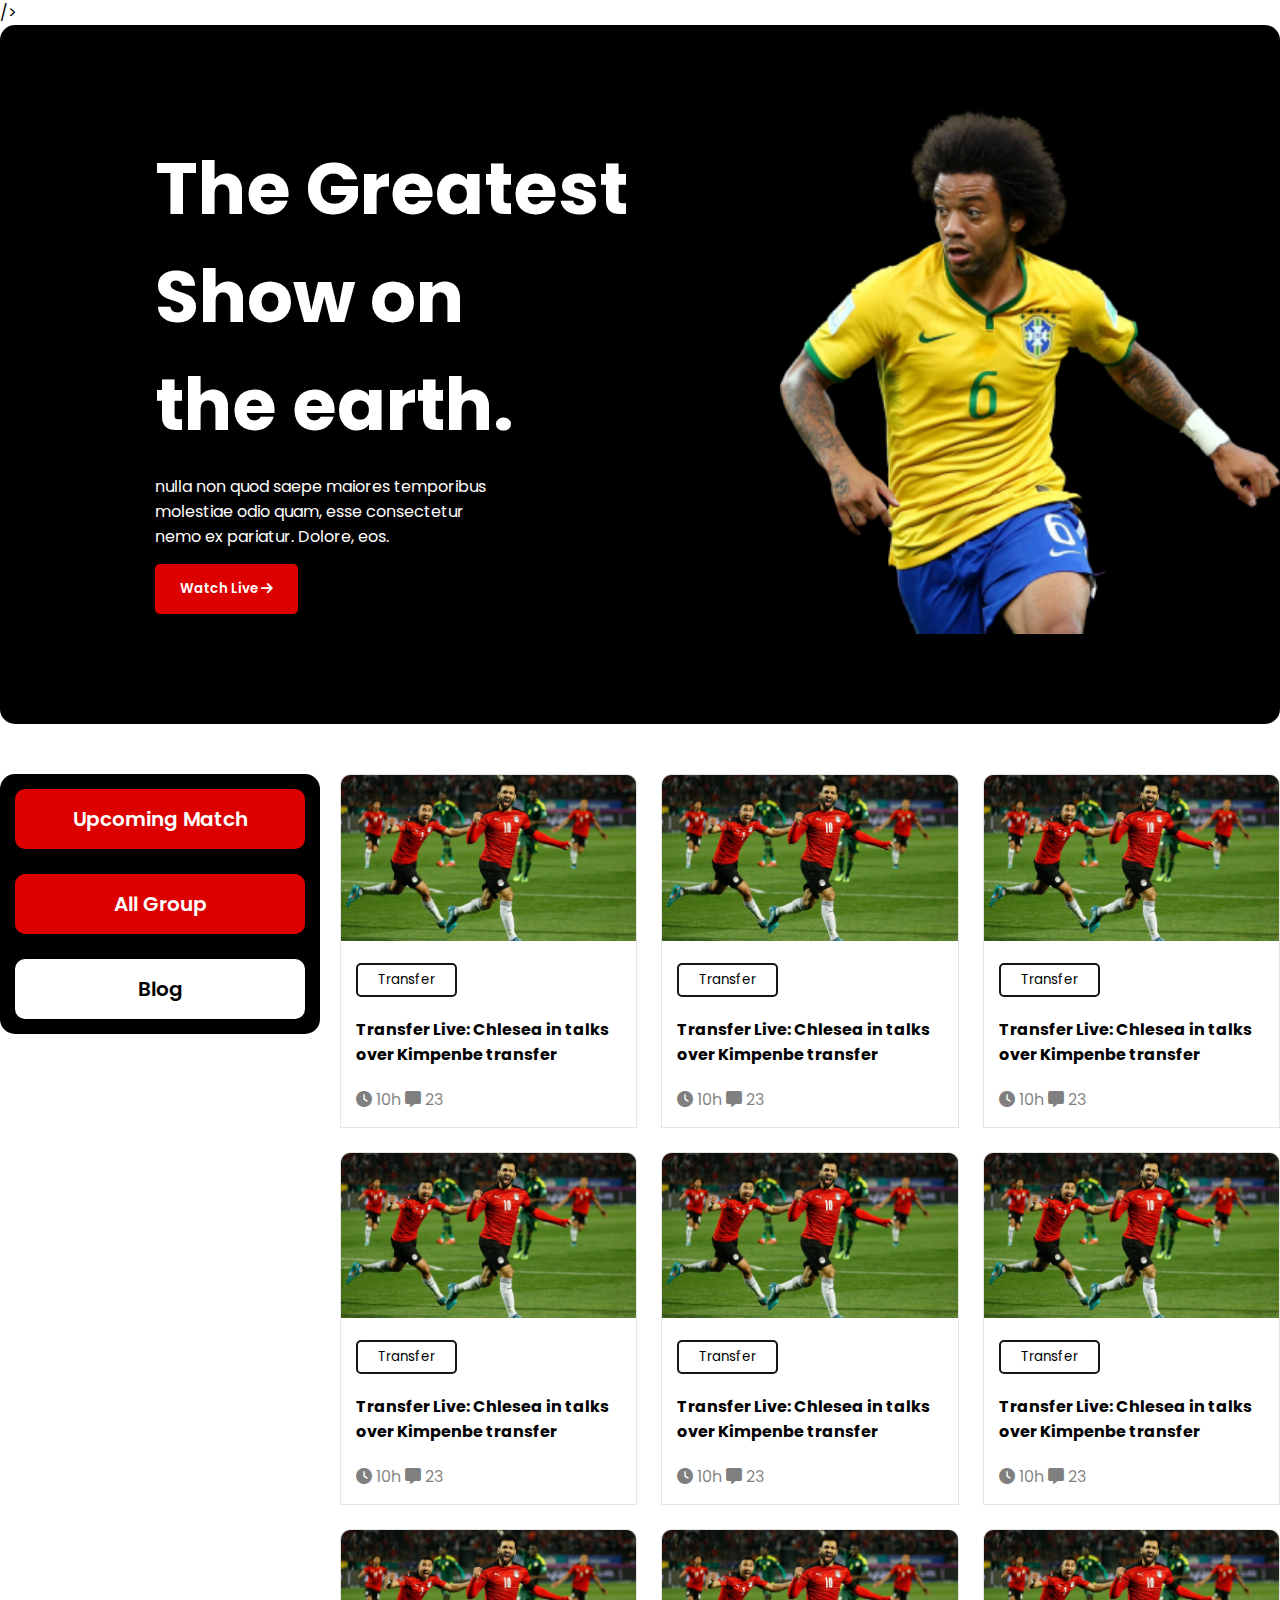
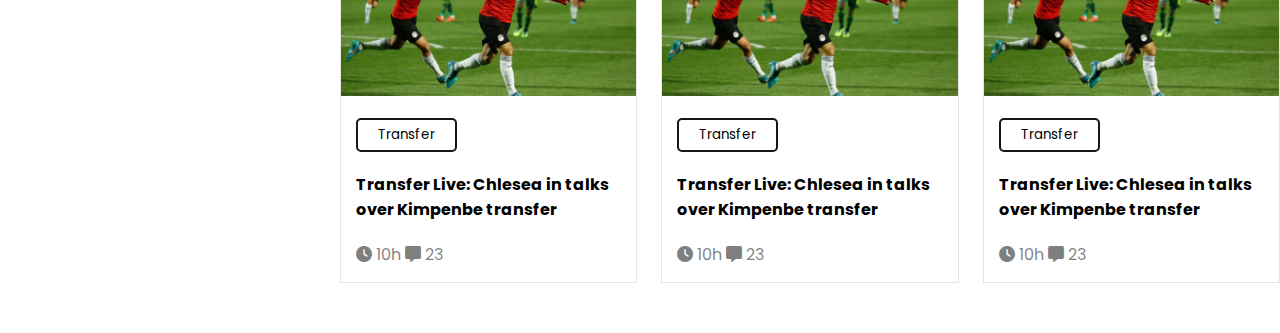
<file: index.html>
<!DOCTYPE html>
<html lang="en">
  <head>
    <meta charset="UTF-8" />
    <meta name="viewport" content="width=device-width, initial-scale=1.0" />
    <title>World Cup</title>
    <link rel="stylesheet" href="./styles/style.css" />
    <link
      rel="stylesheet"
      href="https://cdnjs.cloudflare.com/ajax/libs/font-awesome/6.7.2/css/all.min.css"
      integrity="sha512-Evv84Mr4kqVGRNSgIGL/F/aIDqQb7xQ2vcrdIwxfjThSH8CSR7PBEakCr51Ck+w+/U6swU2Im1vVX0SVk9ABhg=="
      crossorigin="anonymous"
      referrerpolicy="no-referrer"
      <link
      rel="preconnect"
      href="https://fonts.googleapis.com"
    />
    <link rel="preconnect" href="https://fonts.gstatic.com" crossorigin />
    <link
      href="https://fonts.googleapis.com/css2?family=Poppins:ital,wght@0,100;0,200;0,300;0,400;0,500;0,600;0,700;0,800;0,900;1,100;1,200;1,300;1,400;1,500;1,600;1,700;1,800;1,900&display=swap"
      rel="stylesheet"
    />
    />
  </head>
  <body>
    <header>
      <!-- banner section -->
      <section class="banner container">
        <div class="banner-content">
          <h2>The Greatest <br />Show on <br />the earth.</h2>
          <p>
            nulla non quod saepe maiores temporibus molestiae odio quam, esse
            consectetur nemo ex pariatur. Dolore, eos.
          </p>
          <button class="btn">
            Watch Live <i class="fa-solid fa-arrow-right"></i>
          </button>
        </div>

        <div class="banner-image">
          <img src="./assets/Banner Image.png" alt="" />
        </div>
      </section>
    </header>

    <!-- main section -->
    <section class="upcoming-section container">
      <div class="upcoming-left-section">
        <button class="btn">Upcoming Match</button>
        <button class="btn">All Group</button>
        <button class="btn">Blog</button>
      </div>
      <div class="upcoming-right-section">
        <div class="card">
          <img src="./assets/Blog Image.png" alt="" />
          <div class="card-content">
            <button>Transfer</button>
            <h4>Transfer Live: Chlesea in talks over Kimpenbe transfer</h4>
            <div class="card-bottom">
              <span><i class="fa-solid fa-clock"></i> 10h</span>
              <span><i class="fa-solid fa-message"></i> 23</span>
            </div>
          </div>
        </div>

        <div class="card">
          <img src="./assets/Blog Image.png" alt="" />
          <div class="card-content">
            <button>Transfer</button>
            <h4>Transfer Live: Chlesea in talks over Kimpenbe transfer</h4>
            <div class="card-bottom">
              <span><i class="fa-solid fa-clock"></i> 10h</span>
              <span><i class="fa-solid fa-message"></i> 23</span>
            </div>
          </div>
        </div>
        <div class="card">
          <img src="./assets/Blog Image.png" alt="" />
          <div class="card-content">
            <button>Transfer</button>
            <h4>Transfer Live: Chlesea in talks over Kimpenbe transfer</h4>
            <div class="card-bottom">
              <span><i class="fa-solid fa-clock"></i> 10h</span>
              <span><i class="fa-solid fa-message"></i> 23</span>
            </div>
          </div>
        </div>
        <div class="card">
          <img src="./assets/Blog Image.png" alt="" />
          <div class="card-content">
            <button>Transfer</button>
            <h4>Transfer Live: Chlesea in talks over Kimpenbe transfer</h4>
            <div class="card-bottom">
              <span><i class="fa-solid fa-clock"></i> 10h</span>
              <span><i class="fa-solid fa-message"></i> 23</span>
            </div>
          </div>
        </div>
        <div class="card">
          <img src="./assets/Blog Image.png" alt="" />
          <div class="card-content">
            <button>Transfer</button>
            <h4>Transfer Live: Chlesea in talks over Kimpenbe transfer</h4>
            <div class="card-bottom">
              <span><i class="fa-solid fa-clock"></i> 10h</span>
              <span><i class="fa-solid fa-message"></i> 23</span>
            </div>
          </div>
        </div>
        <div class="card">
          <img src="./assets/Blog Image.png" alt="" />
          <div class="card-content">
            <button>Transfer</button>
            <h4>Transfer Live: Chlesea in talks over Kimpenbe transfer</h4>
            <div class="card-bottom">
              <span><i class="fa-solid fa-clock"></i> 10h</span>
              <span><i class="fa-solid fa-message"></i> 23</span>
            </div>
          </div>
        </div>
        <div class="card">
          <img src="./assets/Blog Image.png" alt="" />
          <div class="card-content">
            <button>Transfer</button>
            <h4>Transfer Live: Chlesea in talks over Kimpenbe transfer</h4>
            <div class="card-bottom">
              <span><i class="fa-solid fa-clock"></i> 10h</span>
              <span><i class="fa-solid fa-message"></i> 23</span>
            </div>
          </div>
        </div>
        <div class="card">
          <img src="./assets/Blog Image.png" alt="" />
          <div class="card-content">
            <button>Transfer</button>
            <h4>Transfer Live: Chlesea in talks over Kimpenbe transfer</h4>
            <div class="card-bottom">
              <span><i class="fa-solid fa-clock"></i> 10h</span>
              <span><i class="fa-solid fa-message"></i> 23</span>
            </div>
          </div>
        </div>
        <div class="card">
          <img src="./assets/Blog Image.png" alt="" />
          <div class="card-content">
            <button>Transfer</button>
            <h4>Transfer Live: Chlesea in talks over Kimpenbe transfer</h4>
            <div class="card-bottom">
              <span><i class="fa-solid fa-clock"></i> 10h</span>
              <span><i class="fa-solid fa-message"></i> 23</span>
            </div>
          </div>
        </div>
      </div>
    </section>
  </body>
</html>
</file>
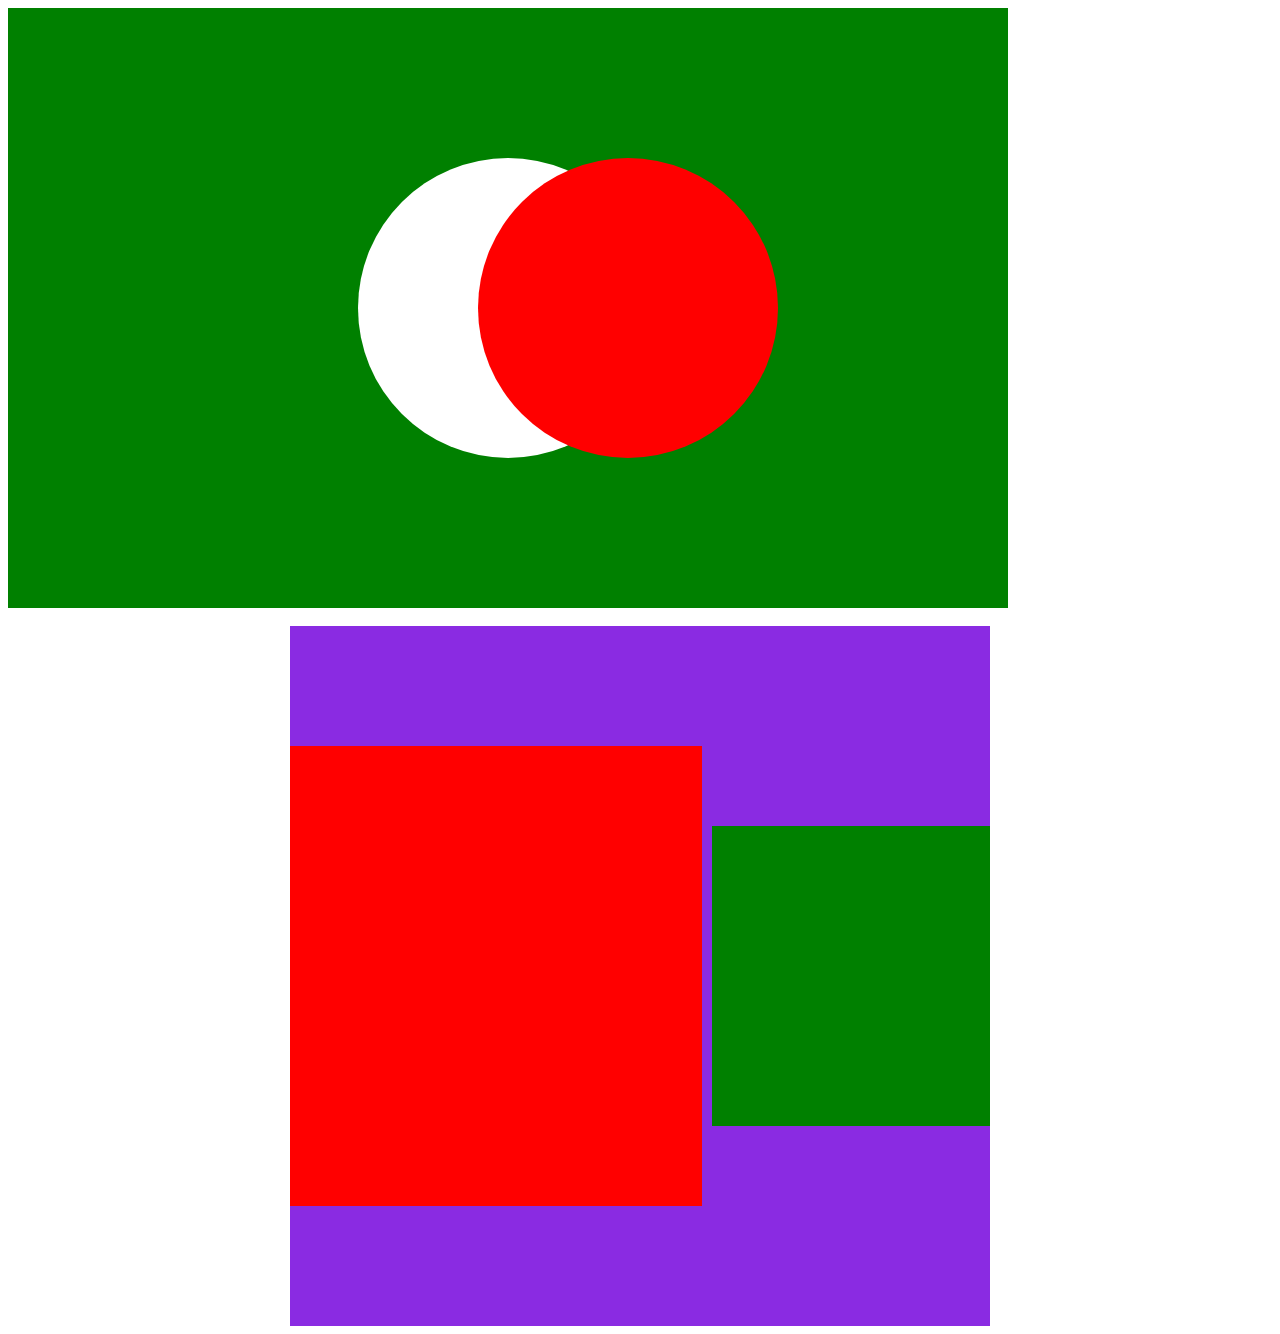
<file: practice.html>
<!DOCTYPE html>
<html lang="en">
  <head>
    <meta charset="UTF-8" />
    <meta name="viewport" content="width=device-width, initial-scale=1.0" />
    <title>Box Sizing Practice</title>
    <link rel="stylesheet" href="practice.css" />
  </head>
  <body>
    <!-- z index -->
    <div class="flag-green">
      <div class="flag-rounded-red"></div>
      <div class="flag-rounded-white"></div>
    </div>
    <br />

    <!-- Box Sizing Practice -->
    <div class="box-sizing">
      <div class="content-box"></div>
      <div class="border-box"></div>
    </div>
  </body>
</html>
</file>
<file: styles/style.css>
* {
  box-sizing: border-box;
  padding: 0;
  margin: 0;
  font-family: "Poppins", sans-serif;
}

.banner {
  display: flex;
  align-items: center;
  background-color: black;
  /* position: relative; */
  color: white;
  margin: 80px auto;
  border-radius: 15px;
  font-family: "Poppins", sans-serif;
  gap: 24px;
}

.container {
  max-width: 1280px;
  margin: auto;
}
.banner-content {
  padding-left: 45px;
  max-width: 50%;
  margin: 110px;
}
.banner h2 {
  font-size: 72px;
  font-weight: 700;
}

.banner p {
  color: #fff;
  margin: 15px 0;
  font-weight: 400;
  max-width: 70%;
}

.btn {
  border-radius: 5px;
  background: rgb(221, 0, 0);
  padding: 15px 25px;
  font-weight: 600;
  color: white;
  border: none;
}

.banner-image img {
  width: 500px;
  /* display: block; */
  /* position: absolute;
  bottom: 0;
  right: 0; */
}

/* upcoming section styles */
.upcoming-section {
  display: flex;
  padding: 50px 0;
  gap: 20px;
}

.upcoming-left-section {
  background-color: black;
  width: 25%;
  height: fit-content;
  /* flex-basis: 700px; */
  display: flex;
  flex-direction: column;
  gap: 25px;
  padding: 15px;
  border-radius: 15px;
}
.upcoming-left-section button {
  width: 100%;
  font-size: 20px;
  border-radius: 10px;
  font-weight: 600;
}
.upcoming-left-section button:nth-child(3) {
  background-color: white;
  color: black;
}

/* upcoming right/ card section styles */
.upcoming-right-section {
  /* flex-basis: 700px; */
  display: grid;
  grid-template-columns: repeat(3, 1fr);
  gap: 24px;
  flex: 1;
}
.card {
  border-radius: 10px 10px 0 0;
  border: 1px solid rgba(0, 0, 0, 0.1);
}
.card img {
  width: 100%;
}
.card-content {
  padding: 15px;
}
.card-content h4 {
  font-size: 1rem;
  font-weight: 700;
  margin: 20px 0;
}
.card-content button {
  background-color: #fff;
  border-radius: 5px;
  padding: 5px 20px;
  border: 2px solid #161616;
}
.card-bottom {
  color: rgba(0, 0, 0, 0.5);
  font-size: 1rem;
  font-weight: 400;
}
</file>
<file: practice.css>
.box-sizing{
    width: 700px;
    height: 700px;
    background-color: blueviolet;
    gap: 10px;
    margin: auto;
    display: flex;
    align-items: center;
    /* center item using flex */
    /* display: flex;
    justify-content: center;
    align-items: center; */

    /* center using grid */
    /* display: grid;
    place-items: center; */

    /* center using position */
    position: relative;
}
.content-box{
    background-color: red;
    height: 300px;
    width: 300px;
    
    /* center using position */
    /* position: absolute;
    left: 50%;
    top: 50%;
    transform: translate(-50%, -50%); */
    box-sizing: content-box;
    padding: 80px;
}
.border-box{
    background-color: green;
    height: 300px;
    width: 300px;
    box-sizing: border-box;
    padding: 80px;

}

.flag-green{
    width: 1000px;
    height: 600px;
    background-color: green;
    display: flex;
    justify-content: center;
    align-items: center;
    position: relative;
}
.flag-rounded-red{
    width: 300px;
    height: 300px;
    border-radius: 50%;
    background-color: red;
    position: absolute;
    top:  50%;
    left: 50%;
    transform: translate(-10%, -50%);
    z-index: 21;
}
.flag-rounded-white{
    width: 300px;
    height: 300px;
    border-radius: 50%;
    background-color: white;
    position: absolute;
    top:  50%;
    left: 50%;
    transform: translate(-50%, -50%);
    z-index: 20;
}
</file>
